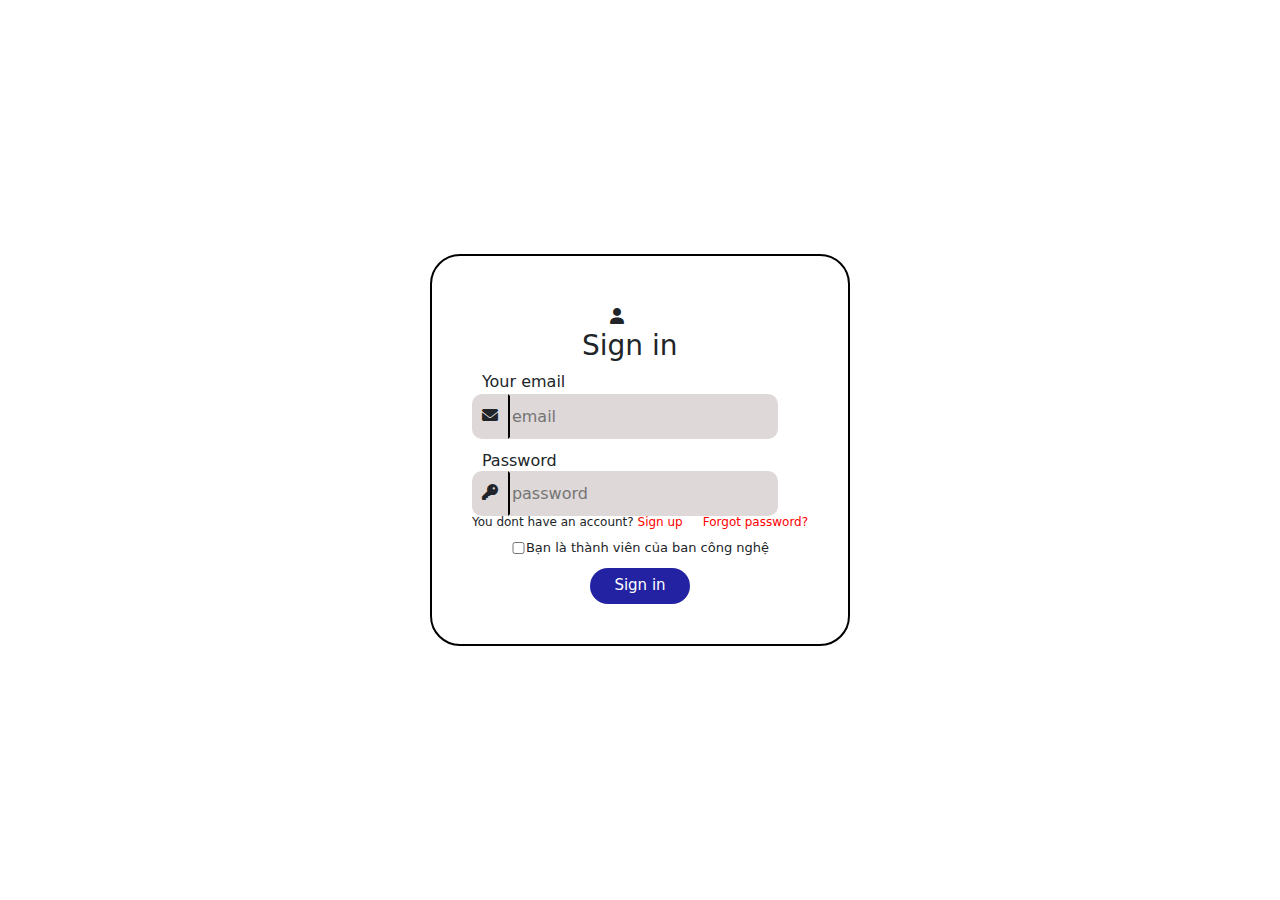
<file: index.html>
<!DOCTYPE html>
<html>
    <head>
        <meta charset="utf-8">
        <meta name="viewport"> 
        <title>BAN CÔNG NGHỆ</title>
        <link rel="stylesheet" href="signin.css">

        <link rel="preconnect" href="https://fonts.gstatic.com" crossorigin>
        <link rel="preconnect" href="https://fonts.googleapis.com">
        <link href="https://fonts.googleapis.com/css2?family=Oswald:wght@200..700&display=swap" rel="stylesheet">
        <link rel="stylesheet" href="https://cdnjs.cloudflare.com/ajax/libs/font-awesome/6.0.0-beta3/css/all.min.css">
        <link href="https://cdn.jsdelivr.net/npm/bootstrap@5.3.3/dist/css/bootstrap.min.css" rel="stylesheet" integrity="sha384-QWTKZyjpPEjISv5WaRU9OFeRpok6YctnYmDr5pNlyT2bRjXh0JMhjY6hW+ALEwIH" crossorigin="anonymous">
    </head>
    <body>
        <div class="thetong">
            <!-- Phần đầu -->
            <div class="header_card">
                <i class="fa-sharp-duotone fa-solid fa-user" style="height: 10px; margin-left: 16px; padding: 12px;" ></i>
                <h3>Sign in</h3>
            </div>
            <!-- Phần thứ 2 -->
            <div class="container2_card">
                <p>Your email</p>
                <form action="">
                    <div class="email_form__container2_card"> <i class="fa-sharp-duotone fa-solid fa-envelope"></i></div>
                    <input  name="email" placeholder="email" class="input_form__container2_card" type="email">
                </form>
            </div>
            <!-- phần thứ 3 -->
            <div class="container3_card">
                <p>Password</p>
                <form action="">
                    <div class="password_form__container3_card"><i class="fa-sharp-duotone fa-solid fa-key"></i></div>
                    <input name="email" placeholder="password" class="input_form__container3_card" type="password">
                </form>
            </div>

            <!-- Phần thứ 4 -->
            <div class="title_container4">
                <div class="row1_title_container4"><p>You dont have an account? <a target="_blank" id="#row1" class="a_row_title_container4" href="https://project-iuh-signup.vercel.app/">Sign up</a></p></div> 
                <div class="row2_title_container4"><p><a target="_blank" id="row2" class="a_row_title_container4" href="https://project-iuh-webthu3.vercel.app/">Forgot password?</a></p></div>
            </div>

            <!-- Phần thứ 5 -->
            <div class="checkbox_container5">
                <input type="checkbox" class="input_checkbox_container5">
                <label class="label_checkbox_container5">Bạn là thành viên của ban công nghệ</label>
            </div>

            <!-- Phần thứ 6 -->
            <div class="button">
                <h4><a  href="https://trangchu.vercel.app/" id="signin_button" >Sign in</a></h4>
            </div>
        </div>
    </body>
</html>
</file>
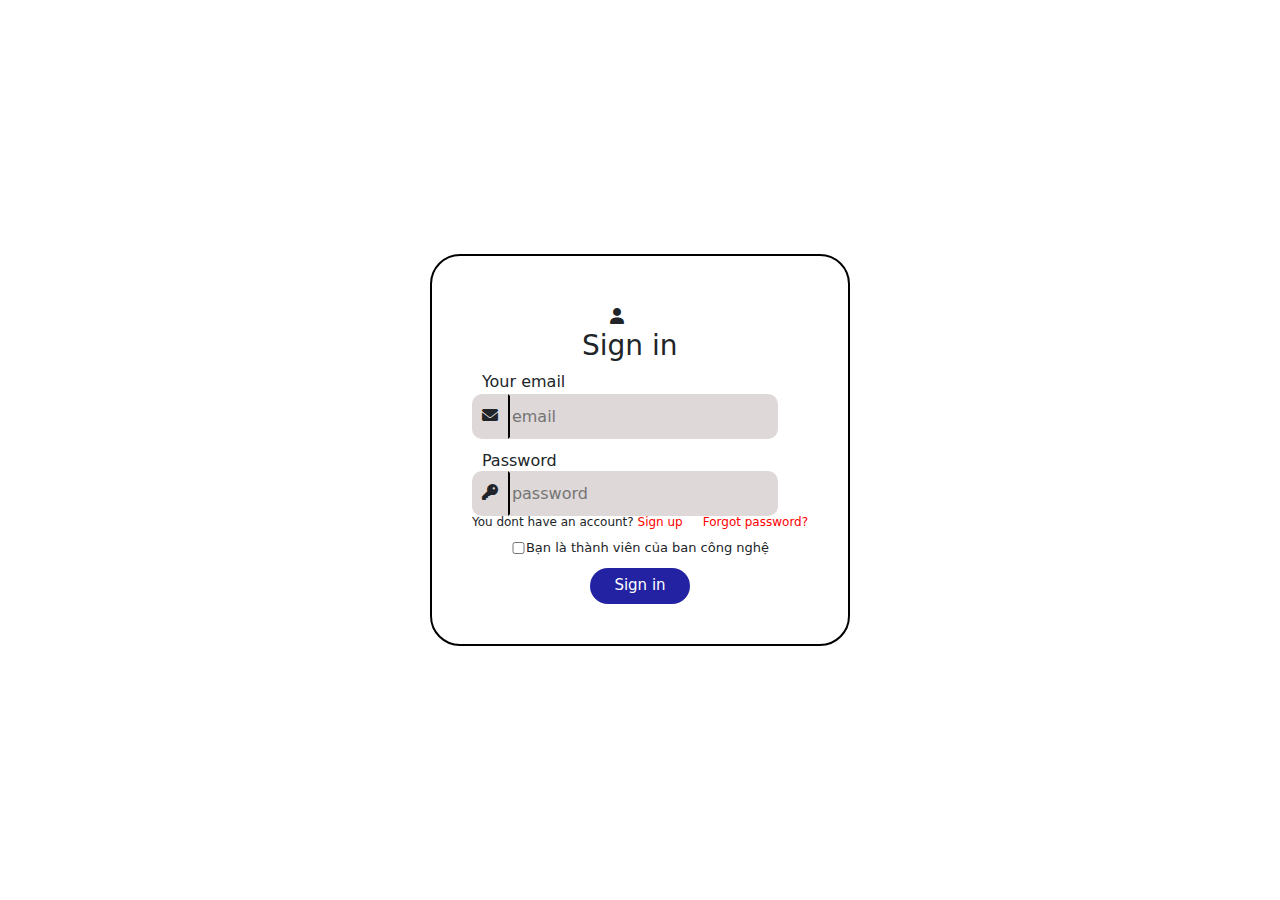
<file: signin.html>
<!DOCTYPE html>
<html>
    <head>
        <meta charset="utf-8">
        <meta name="viewport"> 
        <title>BAN CÔNG NGHỆ</title>
        <link rel="stylesheet" href="signin.css">

        <link rel="preconnect" href="https://fonts.gstatic.com" crossorigin>
        <link rel="preconnect" href="https://fonts.googleapis.com">
        <link href="https://fonts.googleapis.com/css2?family=Oswald:wght@200..700&display=swap" rel="stylesheet">
        <link rel="stylesheet" href="https://cdnjs.cloudflare.com/ajax/libs/font-awesome/6.0.0-beta3/css/all.min.css">
        <link href="https://cdn.jsdelivr.net/npm/bootstrap@5.3.3/dist/css/bootstrap.min.css" rel="stylesheet" integrity="sha384-QWTKZyjpPEjISv5WaRU9OFeRpok6YctnYmDr5pNlyT2bRjXh0JMhjY6hW+ALEwIH" crossorigin="anonymous">
    </head>
    <body>
        <div class="thetong">
            <!-- Phần đầu -->
            <div class="header_card">
                <i class="fa-sharp-duotone fa-solid fa-user" style="height: 10px; margin-left: 16px; padding: 12px;" ></i>
                <h3>Sign in</h3>
            </div>
            <!-- Phần thứ 2 -->
            <div class="container2_card">
                <p>Your email</p>
                <form action="">
                    <div class="email_form__container2_card"> <i class="fa-sharp-duotone fa-solid fa-envelope"></i></div>
                    <input  name="email" placeholder="email" class="input_form__container2_card" type="email">
                </form>
            </div>
            <!-- phần thứ 3 -->
            <div class="container3_card">
                <p>Password</p>
                <form action="">
                    <div class="password_form__container3_card"><i class="fa-sharp-duotone fa-solid fa-key"></i></div>
                    <input name="email" placeholder="password" class="input_form__container3_card" type="password">
                </form>
            </div>

            <!-- Phần thứ 4 -->
            <div class="title_container4">
                <div class="row1_title_container4"><p>You dont have an account? <a target="_blank" id="#row1" class="a_row_title_container4" href="https://project-iuh-signup.vercel.app/">Sign up</a></p></div> 
                <div class="row2_title_container4"><p><a target="_blank" id="row2" class="a_row_title_container4" href="https://project-iuh-webthu3.vercel.app/">Forgot password?</a></p></div>
            </div>

            <!-- Phần thứ 5 -->
            <div class="checkbox_container5">
                <input type="checkbox" class="input_checkbox_container5">
                <label class="label_checkbox_container5">Bạn là thành viên của ban công nghệ</label>
            </div>

            <!-- Phần thứ 6 -->
             <div class="button">
                <h4><a target="_blank" href="https://trangchu-test.vercel.app/" id="signin_button" >Sign in</a></h4>
             </div>
        </div>
    </body>
</html>
</file>
<file: signin.css>
body{
    display: flex;
    justify-content: center; /* Căn giữa theo chiều ngang */
    align-items: center;     /* Căn giữa theo chiều dọc */
    height: 100vh;           /* Chiều cao 100% của viewport */
    margin: 0; 
      
}
.thetong{
    border:2px solid black;
    border-radius:30px;
    padding:40px 20px;
}
/* Phần đầu */
.header_card{
    margin-left:130px;
}
/* Phần thứ 2 */
.container2_card{
    margin-left:20px;
    margin-right:20px;
    width:100%;
}
.container2_card form{
    display:flex;
    align-items:center;
    height:45px;
}
.email_form__container2_card{
    background-color:rgb(222, 216, 216);
    padding:3px 10px;
    height:45px;
    border-top-left-radius: 10px;
    border-bottom-left-radius: 10px;
    padding-top:10px;
}
.container2_card form input{
    border-top-right-radius: 10px;
    border-bottom-right-radius: 10px;
    border-top: 2px solid rgb(222, 216, 216);    /* Màu trắng cho cạnh trên */
    border-right: 2px solid rgb(222, 216, 216);  /* Màu trắng cho cạnh phải */
    border-bottom: 2px solid rgb(222, 216, 216);  /* Màu trắng cho cạnh dưới */
    border-left: 2px solid black; 
    background-color:rgb(222, 216, 216);
    
}
.container2_card form i{
    border:black;
    height:40px;
}

.container2_card p{
    margin-bottom:0;
    margin-left:10px; 

}
.input_form__container2_card{
    width:270px;
    height:45px;    
    
}
/* Phần thứ 3 */
.container3_card{
    margin-left:20px;
    margin-right:20px;
    width:100%;
    margin-top:10px;
}
.password_form__container3_card{
    padding:3px 10px;
    background-color:rgb(222, 216, 216);
    border-top-left-radius: 10px;
    border-bottom-left-radius: 10px;
    height:45px;
    place-items:center;
    padding-top:10px;
}
.container3_card form{
    display:flex;
    align-items:center;
    height:40px;
}
.container3_card form i{
    
}
.container3_card form input{
    border-top-right-radius: 10px;
    border-bottom-right-radius: 10px;
    border-top: 2px solid rgb(222, 216, 216);    /* Màu trắng cho cạnh trên */
    border-right: 2px solid rgb(222, 216, 216);  /* Màu trắng cho cạnh phải */
    border-bottom: 2px solid rgb(222, 216, 216);  /* Màu trắng cho cạnh dưới */
    border-left: 2px solid black; 
    background-color:rgb(222, 216, 216);
    
}
.container3_card p{
    margin-bottom:0;
    margin-left:10px; 

}
.input_form__container3_card{
    width:270px;
    height:45px;
    
}

/* Phần thứ 4 */
.title_container4{
    margin-left:20px;
    margin-right:20px;
    display:flex;
    height:auto;
}
.title_container4 div p{
    font-size:12px;
}
.a_row_title_container4{
    text-decoration:none;
    color:red;
    font-size:12px;
}
.row1_title_container4{
    height:15px;
    margin-bottom:0;
}
.row2_title_container4{
    height:15px;
    margin-bottom:0;
}
#row1{
    margin-right:20px;
}
#row2{
    margin-left:20px;
    margin-top:0
}
.row2_title_container4{
    margin-top:0;
}

/* Phần thứ 5 */
.checkbox_container5{
    margin-top:10px;
    margin-bottom:0;
    margin-right:auto;
    margin-left:auto;
    display:flex;
    justify-content:center;
    align-items:center;
}
.label_checkbox_container5{
    font-size:13px;
}
.input_checkbox_container5{
    width:15px;
    height:12px;
    background-color:rgb(222, 216, 216);
}

/* Phần thứ 6 */
.button{
    margin-top:10px;
    margin-right:auto;
    margin-left:auto;
    width:100px;
    background-color:rgb(34, 34, 162);
    display:flex;
    justify-content:center;
    align-items:center;
    border-radius:20px;
}
.button:hover{
    opacity:0.8;
    transform:ease-in-out 0.3s all;
}
#signin_button{
    color:white;
    text-decoration:none;
    font-size:15px;
}
</file>
